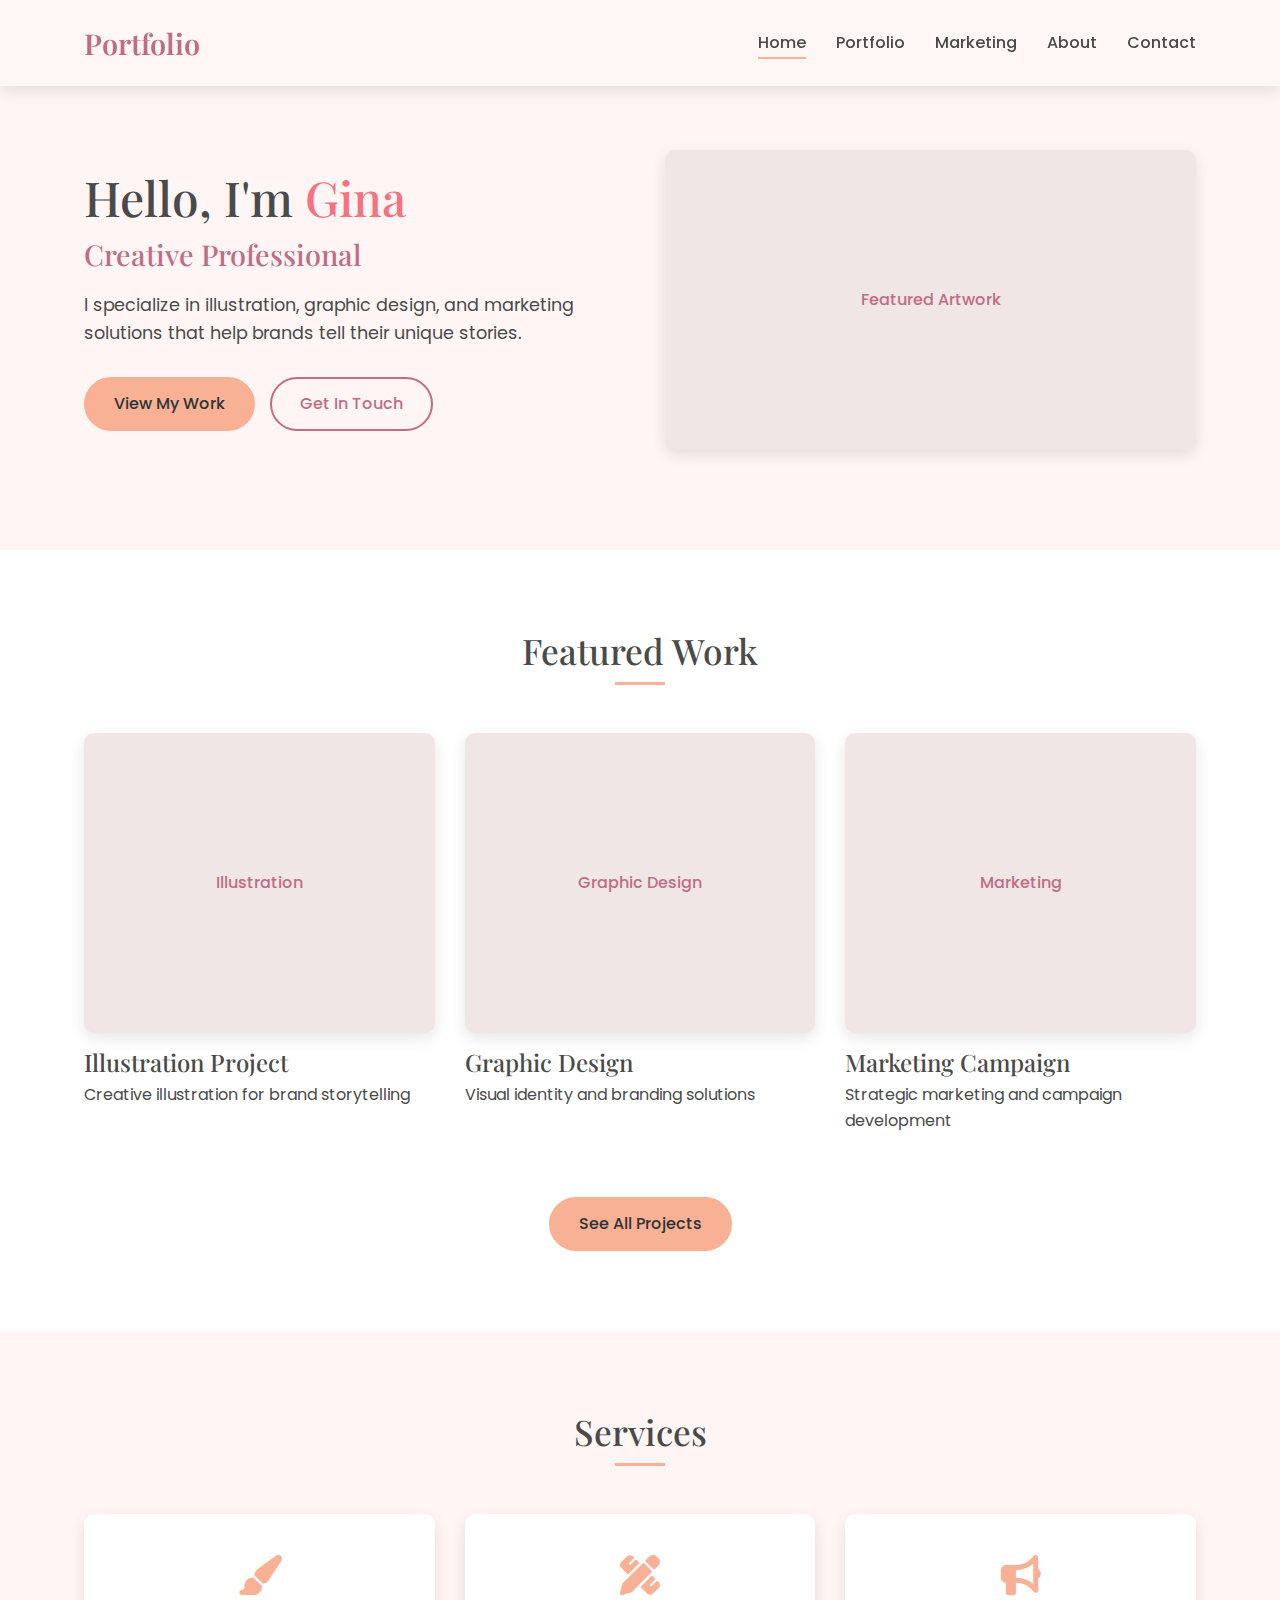
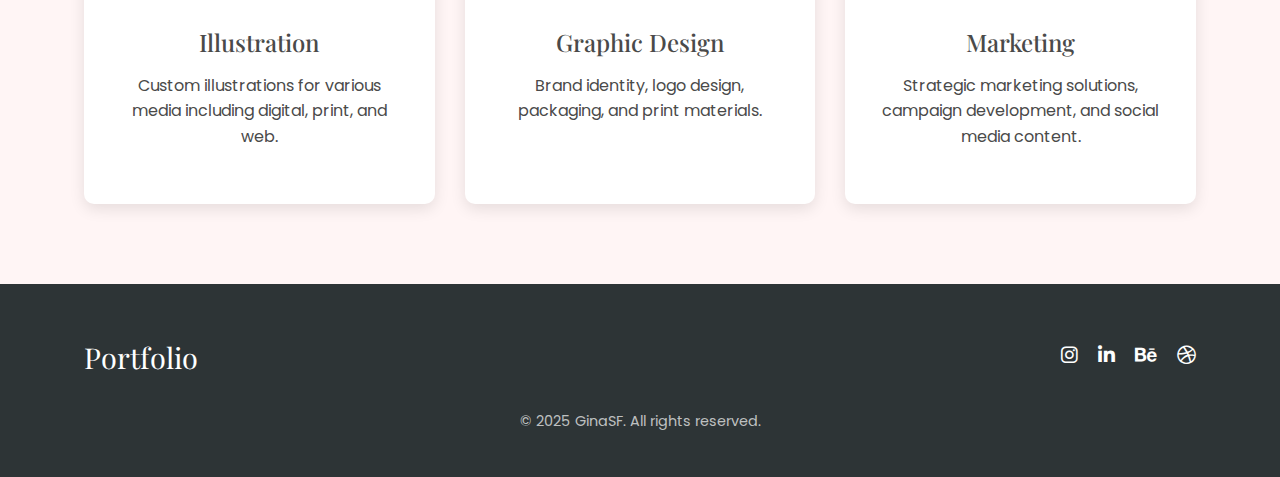
<file: index.html>
<!DOCTYPE html>
<html lang="en">
<head>
    <meta charset="UTF-8">
    <meta name="viewport" content="width=device-width, initial-scale=1.0">
    <title>Creative Portfolio | Home</title>
    <link rel="stylesheet" href="css/styles.css">
    <link rel="preconnect" href="https://fonts.googleapis.com">
    <link rel="preconnect" href="https://fonts.gstatic.com" crossorigin>
    <link href="https://fonts.googleapis.com/css2?family=Poppins:wght@300;400;500;600&family=Playfair+Display:wght@400;500;600&display=swap" rel="stylesheet">
    <link rel="stylesheet" href="https://cdnjs.cloudflare.com/ajax/libs/font-awesome/6.4.0/css/all.min.css">
</head>
<body>
    <header>
        <div class="container">
            <div class="logo">Portfolio</div>
            <nav>
                <ul class="nav-links">
                    <li><a href="index.html" class="active">Home</a></li>
                    <li><a href="portfolio.html">Portfolio</a></li>
                    <li><a href="marketing.html">Marketing</a></li>
                    <li><a href="about.html">About</a></li>
                    <li><a href="contact.html">Contact</a></li>
                </ul>
                <div class="hamburger">
                    <span></span>
                    <span></span>
                    <span></span>
                </div>
            </nav>
        </div>
    </header>

    <main>
        <section class="hero">
            <div class="container">
                <div class="hero-content">
                    <h1>Hello, I'm <span class="highlight">Gina</span></h1>
                    <h2>Creative Professional</h2>
                    <p>I specialize in illustration, graphic design, and marketing solutions that help brands tell their unique stories.</p>
                    <div class="cta-buttons">
                        <a href="portfolio.html" class="btn primary-btn">View My Work</a>
                        <a href="contact.html" class="btn secondary-btn">Get In Touch</a>
                    </div>
                </div>
                <div class="hero-image">
                    <div class="image-placeholder">
                        <!-- Replace with actual hero image -->
                        <div class="placeholder-text">Featured Artwork</div>
                    </div>
                </div>
            </div>
        </section>

        <section class="featured-work">
            <div class="container">
                <h2 class="section-title">Featured Work</h2>
                <div class="work-grid">
                    <div class="work-item">
                        <div class="work-image">
                            <div class="image-placeholder">
                                <!-- Replace with actual project image -->
                                <div class="placeholder-text">Illustration</div>
                            </div>
                        </div>
                        <h3>Illustration Project</h3>
                        <p>Creative illustration for brand storytelling</p>
                    </div>
                    <div class="work-item">
                        <div class="work-image">
                            <div class="image-placeholder">
                                <!-- Replace with actual project image -->
                                <div class="placeholder-text">Graphic Design</div>
                            </div>
                        </div>
                        <h3>Graphic Design</h3>
                        <p>Visual identity and branding solutions</p>
                    </div>
                    <div class="work-item">
                        <div class="work-image">
                            <div class="image-placeholder">
                                <!-- Replace with actual project image -->
                                <div class="placeholder-text">Marketing</div>
                            </div>
                        </div>
                        <h3>Marketing Campaign</h3>
                        <p>Strategic marketing and campaign development</p>
                    </div>
                </div>
                <div class="center-btn">
                    <a href="portfolio.html" class="btn primary-btn">See All Projects</a>
                </div>
            </div>
        </section>

        <section class="services">
            <div class="container">
                <h2 class="section-title">Services</h2>
                <div class="services-grid">
                    <div class="service-item">
                        <div class="service-icon">
                            <i class="fas fa-paint-brush"></i>
                        </div>
                        <h3>Illustration</h3>
                        <p>Custom illustrations for various media including digital, print, and web.</p>
                    </div>
                    <div class="service-item">
                        <div class="service-icon">
                            <i class="fas fa-pencil-ruler"></i>
                        </div>
                        <h3>Graphic Design</h3>
                        <p>Brand identity, logo design, packaging, and print materials.</p>
                    </div>
                    <div class="service-item">
                        <div class="service-icon">
                            <i class="fas fa-bullhorn"></i>
                        </div>
                        <h3>Marketing</h3>
                        <p>Strategic marketing solutions, campaign development, and social media content.</p>
                    </div>
                </div>
            </div>
        </section>
    </main>

    <footer>
        <div class="container">
            <div class="footer-content">
                <div class="footer-logo">Portfolio</div>
                <div class="social-links">
                    <a href="#" aria-label="Instagram"><i class="fab fa-instagram"></i></a>
                    <a href="#" aria-label="LinkedIn"><i class="fab fa-linkedin-in"></i></a>
                    <a href="#" aria-label="Behance"><i class="fab fa-behance"></i></a>
                    <a href="#" aria-label="Dribbble"><i class="fab fa-dribbble"></i></a>
                </div>
            </div>
            <div class="copyright">
                <p>&copy; 2025 GinaSF. All rights reserved.</p>
            </div>
        </div>
    </footer>

    <script src="js/script.js"></script>
</body>
</html>
</file>
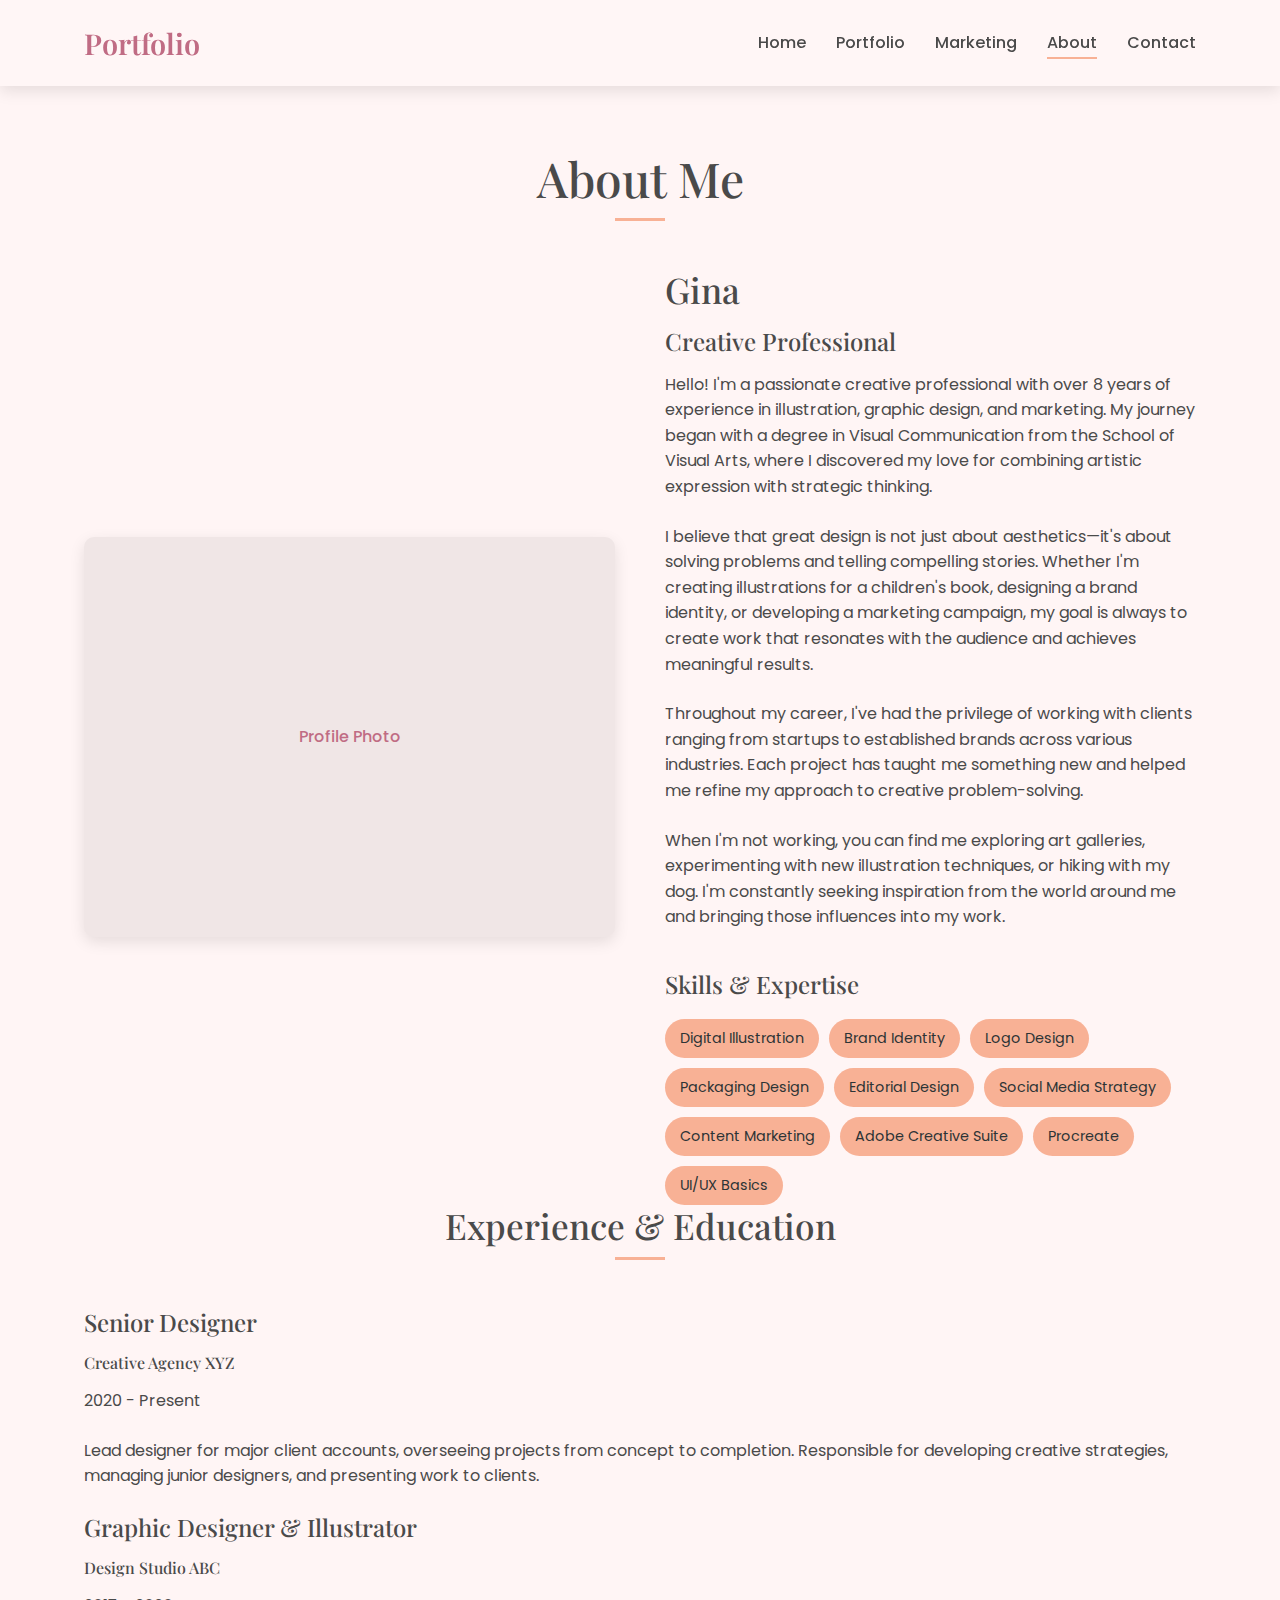
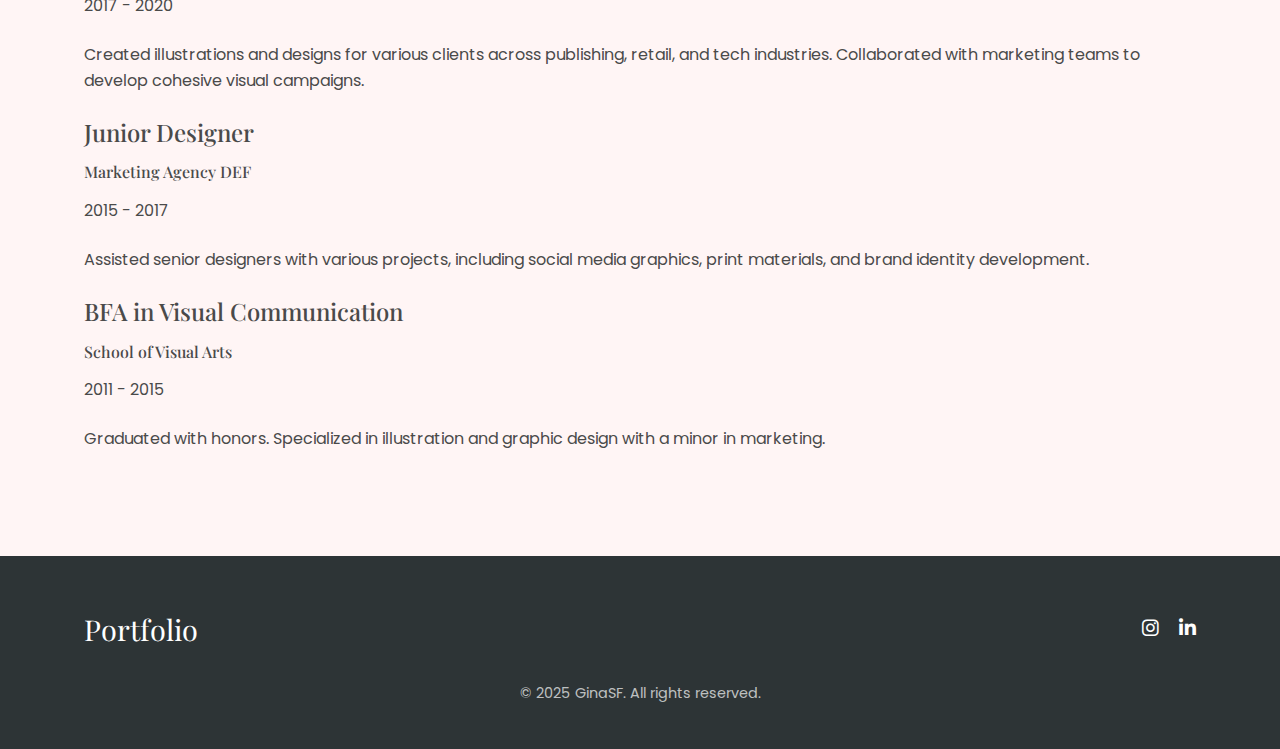
<file: about.html>
<!DOCTYPE html>
<html lang="en">
<head>
    <meta charset="UTF-8">
    <meta name="viewport" content="width=device-width, initial-scale=1.0">
    <title>Creative Portfolio | About</title>
    <link rel="stylesheet" href="css/styles.css">
    <link rel="preconnect" href="https://fonts.googleapis.com">
    <link rel="preconnect" href="https://fonts.gstatic.com" crossorigin>
    <link href="https://fonts.googleapis.com/css2?family=Poppins:wght@300;400;500;600&family=Playfair+Display:wght@400;500;600&display=swap" rel="stylesheet">
    <link rel="stylesheet" href="https://cdnjs.cloudflare.com/ajax/libs/font-awesome/6.4.0/css/all.min.css">
</head>
<body>
    <header>
        <div class="container">
            <div class="logo">Portfolio</div>
            <nav>
                <ul class="nav-links">
                    <li><a href="index.html">Home</a></li>
                    <li><a href="portfolio.html">Portfolio</a></li>
                    <li><a href="marketing.html">Marketing</a></li>
                    <li><a href="about.html" class="active">About</a></li>
                    <li><a href="contact.html">Contact</a></li>
                </ul>
                <div class="hamburger">
                    <span></span>
                    <span></span>
                    <span></span>
                </div>
            </nav>
        </div>
    </header>

    <main>
        <section class="about-section">
            <div class="container">
                <h1 class="section-title">About Me</h1>
                
                <div class="about-content">
                    <div class="about-image">
                        <div class="image-placeholder">
                            <!-- Replace with actual profile photo -->
                            <div class="placeholder-text">Profile Photo</div>
                        </div>
                    </div>
                    
                    <div class="about-text">
                        <h2>Gina</h2>
                        <h3>Creative Professional</h3>
                        
                        <p>Hello! I'm a passionate creative professional with over 8 years of experience in illustration, graphic design, and marketing. My journey began with a degree in Visual Communication from the School of Visual Arts, where I discovered my love for combining artistic expression with strategic thinking.</p>
                        
                        <p>I believe that great design is not just about aesthetics—it's about solving problems and telling compelling stories. Whether I'm creating illustrations for a children's book, designing a brand identity, or developing a marketing campaign, my goal is always to create work that resonates with the audience and achieves meaningful results.</p>
                        
                        <p>Throughout my career, I've had the privilege of working with clients ranging from startups to established brands across various industries. Each project has taught me something new and helped me refine my approach to creative problem-solving.</p>
                        
                        <p>When I'm not working, you can find me exploring art galleries, experimenting with new illustration techniques, or hiking with my dog. I'm constantly seeking inspiration from the world around me and bringing those influences into my work.</p>
                        
                        <div class="skills">
                            <h3>Skills & Expertise</h3>
                            <div class="skill-tags">
                                <span class="skill-tag">Digital Illustration</span>
                                <span class="skill-tag">Brand Identity</span>
                                <span class="skill-tag">Logo Design</span>
                                <span class="skill-tag">Packaging Design</span>
                                <span class="skill-tag">Editorial Design</span>
                                <span class="skill-tag">Social Media Strategy</span>
                                <span class="skill-tag">Content Marketing</span>
                                <span class="skill-tag">Adobe Creative Suite</span>
                                <span class="skill-tag">Procreate</span>
                                <span class="skill-tag">UI/UX Basics</span>
                            </div>
                        </div>
                    </div>
                </div>
                
                <div class="experience">
                    <h2 class="section-title">Experience & Education</h2>
                    
                    <div class="timeline">
                        <div class="timeline-item">
                            <div class="timeline-content">
                                <h3>Senior Designer</h3>
                                <h4>Creative Agency XYZ</h4>
                                <p class="timeline-date">2020 - Present</p>
                                <p>Lead designer for major client accounts, overseeing projects from concept to completion. Responsible for developing creative strategies, managing junior designers, and presenting work to clients.</p>
                            </div>
                        </div>
                        
                        <div class="timeline-item">
                            <div class="timeline-content">
                                <h3>Graphic Designer & Illustrator</h3>
                                <h4>Design Studio ABC</h4>
                                <p class="timeline-date">2017 - 2020</p>
                                <p>Created illustrations and designs for various clients across publishing, retail, and tech industries. Collaborated with marketing teams to develop cohesive visual campaigns.</p>
                            </div>
                        </div>
                        
                        <div class="timeline-item">
                            <div class="timeline-content">
                                <h3>Junior Designer</h3>
                                <h4>Marketing Agency DEF</h4>
                                <p class="timeline-date">2015 - 2017</p>
                                <p>Assisted senior designers with various projects, including social media graphics, print materials, and brand identity development.</p>
                            </div>
                        </div>
                        
                        <div class="timeline-item">
                            <div class="timeline-content">
                                <h3>BFA in Visual Communication</h3>
                                <h4>School of Visual Arts</h4>
                                <p class="timeline-date">2011 - 2015</p>
                                <p>Graduated with honors. Specialized in illustration and graphic design with a minor in marketing.</p>
                            </div>
                        </div>
                    </div>
                </div>
            </div>
        </section>
    </main>

    <footer>
        <div class="container">
            <div class="footer-content">
                <div class="footer-logo">Portfolio</div>
                <div class="social-links">
                    <a href="https://www.linkedin.com/in/gina-fladstad-863026305/" aria-label="Instagram"><i class="fab fa-instagram"></i></a>
                    <a href="https://www.instagram.com/ginasf.art/" aria-label="LinkedIn"><i class="fab fa-linkedin-in"></i></a>
                </div>
            </div>
            <div class="copyright">
                <p>&copy; 2025 GinaSF. All rights reserved.</p>
            </div>
        </div>
    </footer>

    <script src="js/script.js"></script>
</body>
</html>
</file>
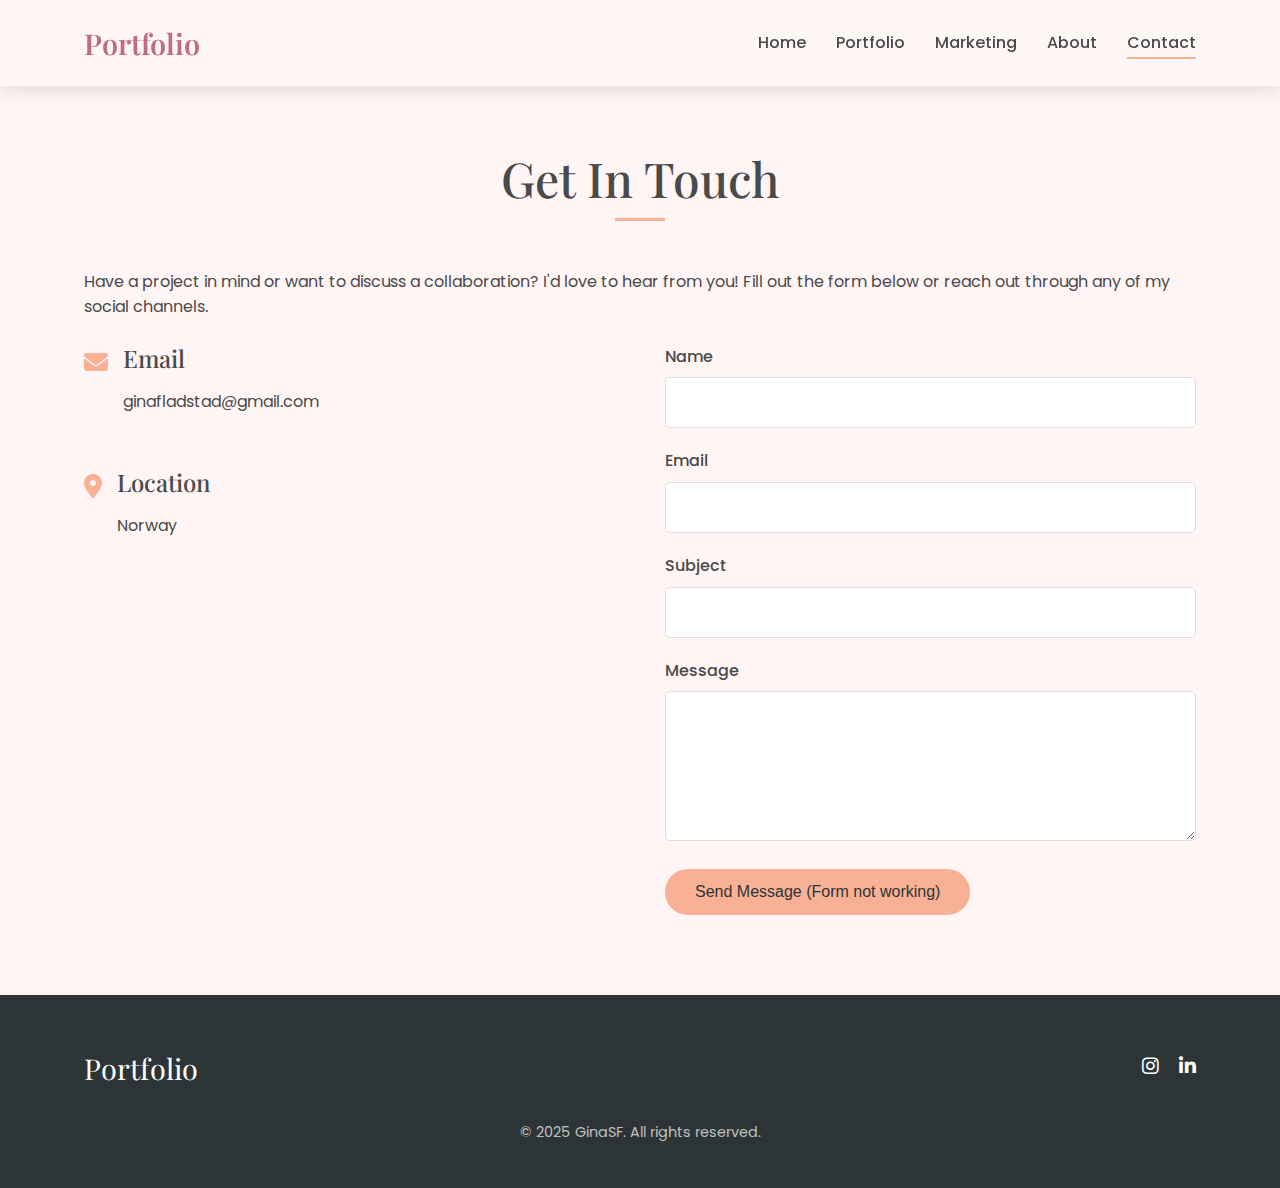
<file: contact.html>
<!DOCTYPE html>
<html lang="en">
<head>
    <meta charset="UTF-8">
    <meta name="viewport" content="width=device-width, initial-scale=1.0">
    <title>Creative Portfolio | Contact</title>
    <link rel="stylesheet" href="css/styles.css">
    <link rel="preconnect" href="https://fonts.googleapis.com">
    <link rel="preconnect" href="https://fonts.gstatic.com" crossorigin>
    <link href="https://fonts.googleapis.com/css2?family=Poppins:wght@300;400;500;600&family=Playfair+Display:wght@400;500;600&display=swap" rel="stylesheet">
    <link rel="stylesheet" href="https://cdnjs.cloudflare.com/ajax/libs/font-awesome/6.4.0/css/all.min.css">
</head>
<body>
    <header>
        <div class="container">
            <div class="logo">Portfolio</div>
            <nav>
                <ul class="nav-links">
                    <li><a href="index.html">Home</a></li>
                    <li><a href="portfolio.html">Portfolio</a></li>
                    <li><a href="marketing.html">Marketing</a></li>
                    <li><a href="about.html">About</a></li>
                    <li><a href="contact.html" class="active">Contact</a></li>
                </ul>
                <div class="hamburger">
                    <span></span>
                    <span></span>
                    <span></span>
                </div>
            </nav>
        </div>
    </header>

    <main>
        <section class="contact-section">
            <div class="container">
                <h1 class="section-title">Get In Touch</h1>
                <p class="section-intro">Have a project in mind or want to discuss a collaboration? I'd love to hear from you! Fill out the form below or reach out through any of my social channels.</p>
                
                <div class="contact-content">
                    <div class="contact-info">
                        <div class="contact-item">
                            <div class="contact-icon">
                                <i class="fas fa-envelope"></i>
                            </div>
                            <div>
                                <h3>Email</h3>
                                <p>ginafladstad@gmail.com</p>
                            </div>
                        </div>
                        
                        <div class="contact-item">
                            <div class="contact-icon">
                                <i class="fas fa-map-marker-alt"></i>
                            </div>
                            <div>
                                <h3>Location</h3>
                                <p>Norway</p>
                            </div>
                        </div>
                    </div>
                    
                    <div class="contact-form">
                        <form id="contact-form">
                            <div class="form-group">
                                <label for="name">Name</label>
                                <input type="text" id="name" name="name" required>
                            </div>
                            
                            <div class="form-group">
                                <label for="email">Email</label>
                                <input type="email" id="email" name="email" required>
                            </div>
                            
                            <div class="form-group">
                                <label for="subject">Subject</label>
                                <input type="text" id="subject" name="subject" required>
                            </div>
                            
                            <div class="form-group">
                                <label for="message">Message</label>
                                <textarea id="message" name="message" required></textarea>
                            </div>
                            
                            <button type="submit" class="btn primary-btn">Send Message (Form not working)</button>
                        </form>
                    </div>
                </div>
            </div>
        </section>
    </main>

    <footer>
        <div class="container">
            <div class="footer-content">
                <div class="footer-logo">Portfolio</div>
                <div class="social-links">
                    <a href="https://www.instagram.com/ginasf.art/" aria-label="Instagram"><i class="fab fa-instagram"></i></a>
                    <a href="https://www.linkedin.com/in/gina-fladstad-863026305/" aria-label="LinkedIn"><i class="fab fa-linkedin-in"></i></a>
                </div>
            </div>
            <div class="copyright">
                <p>&copy; 2025 GinaSF. All rights reserved.</p>
            </div>
        </div>
    </footer>

    <script src="js/script.js"></script>
</body>
</html>
</file>
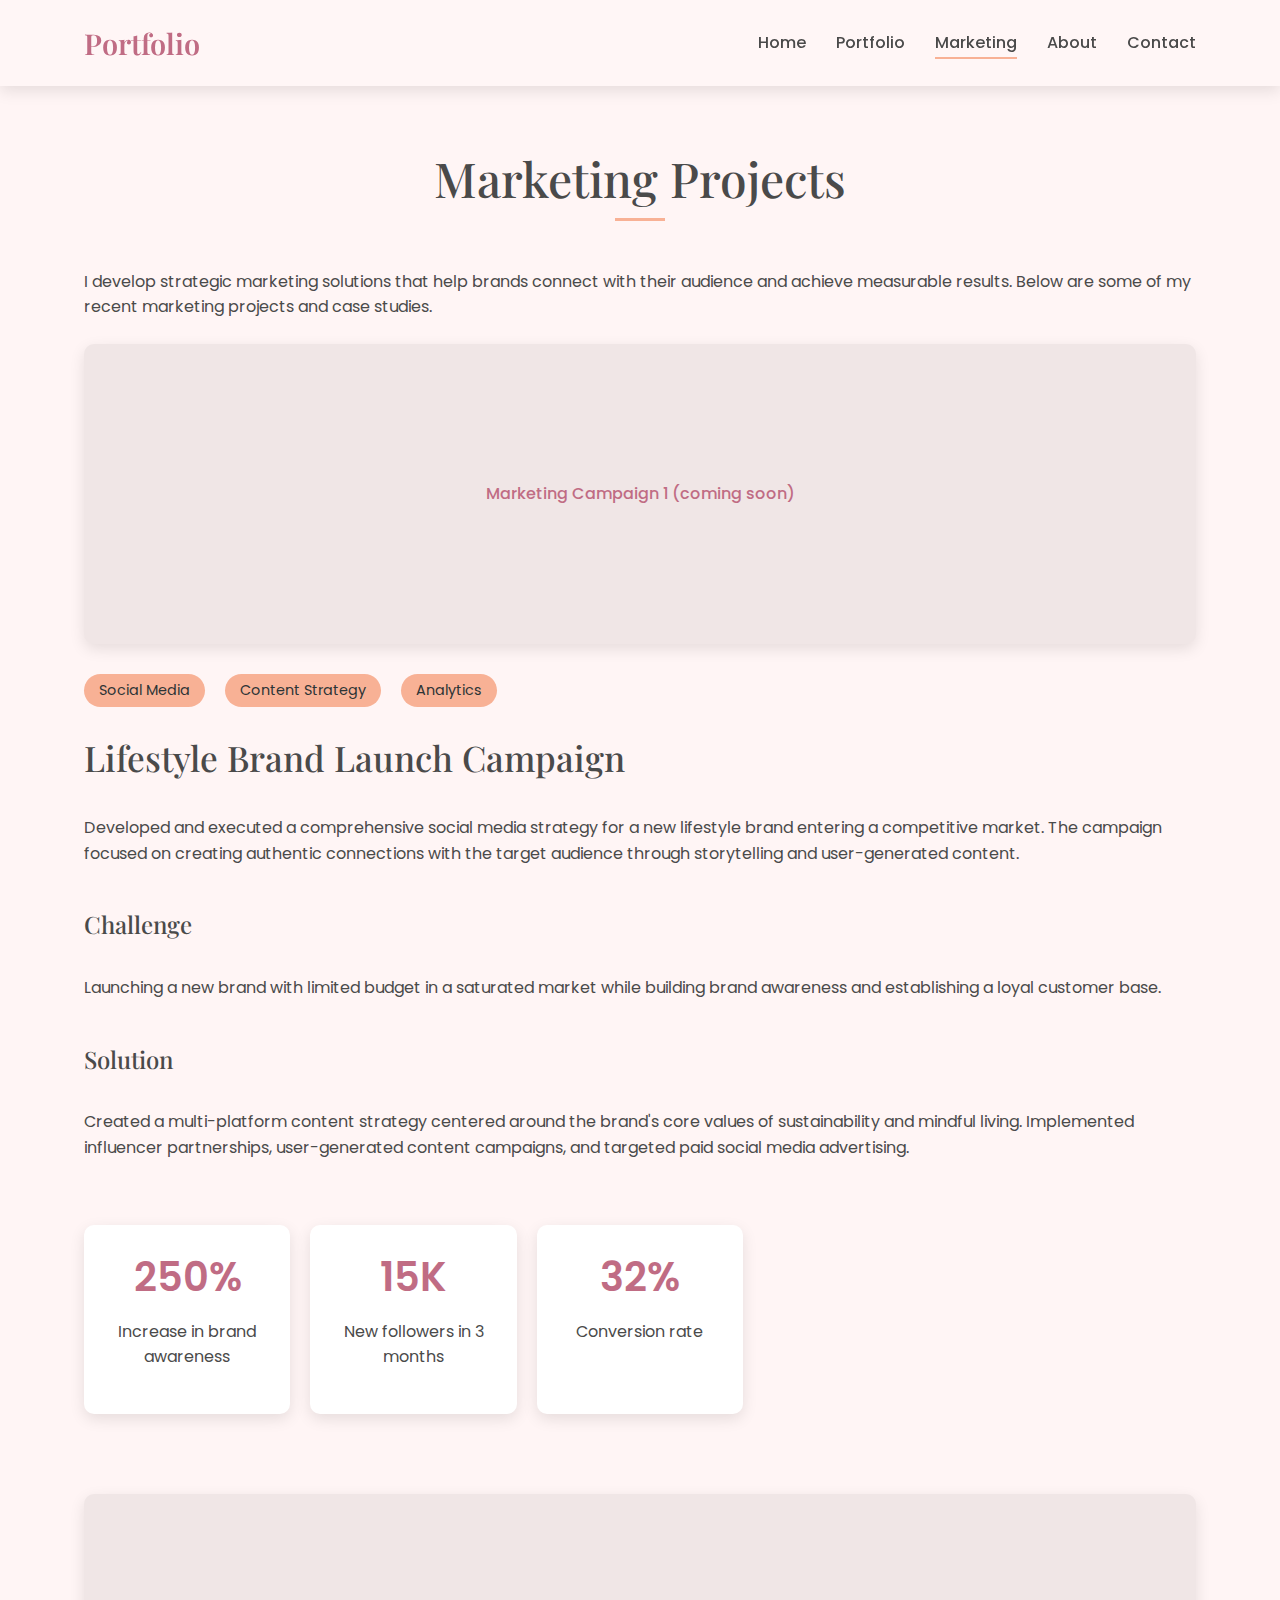
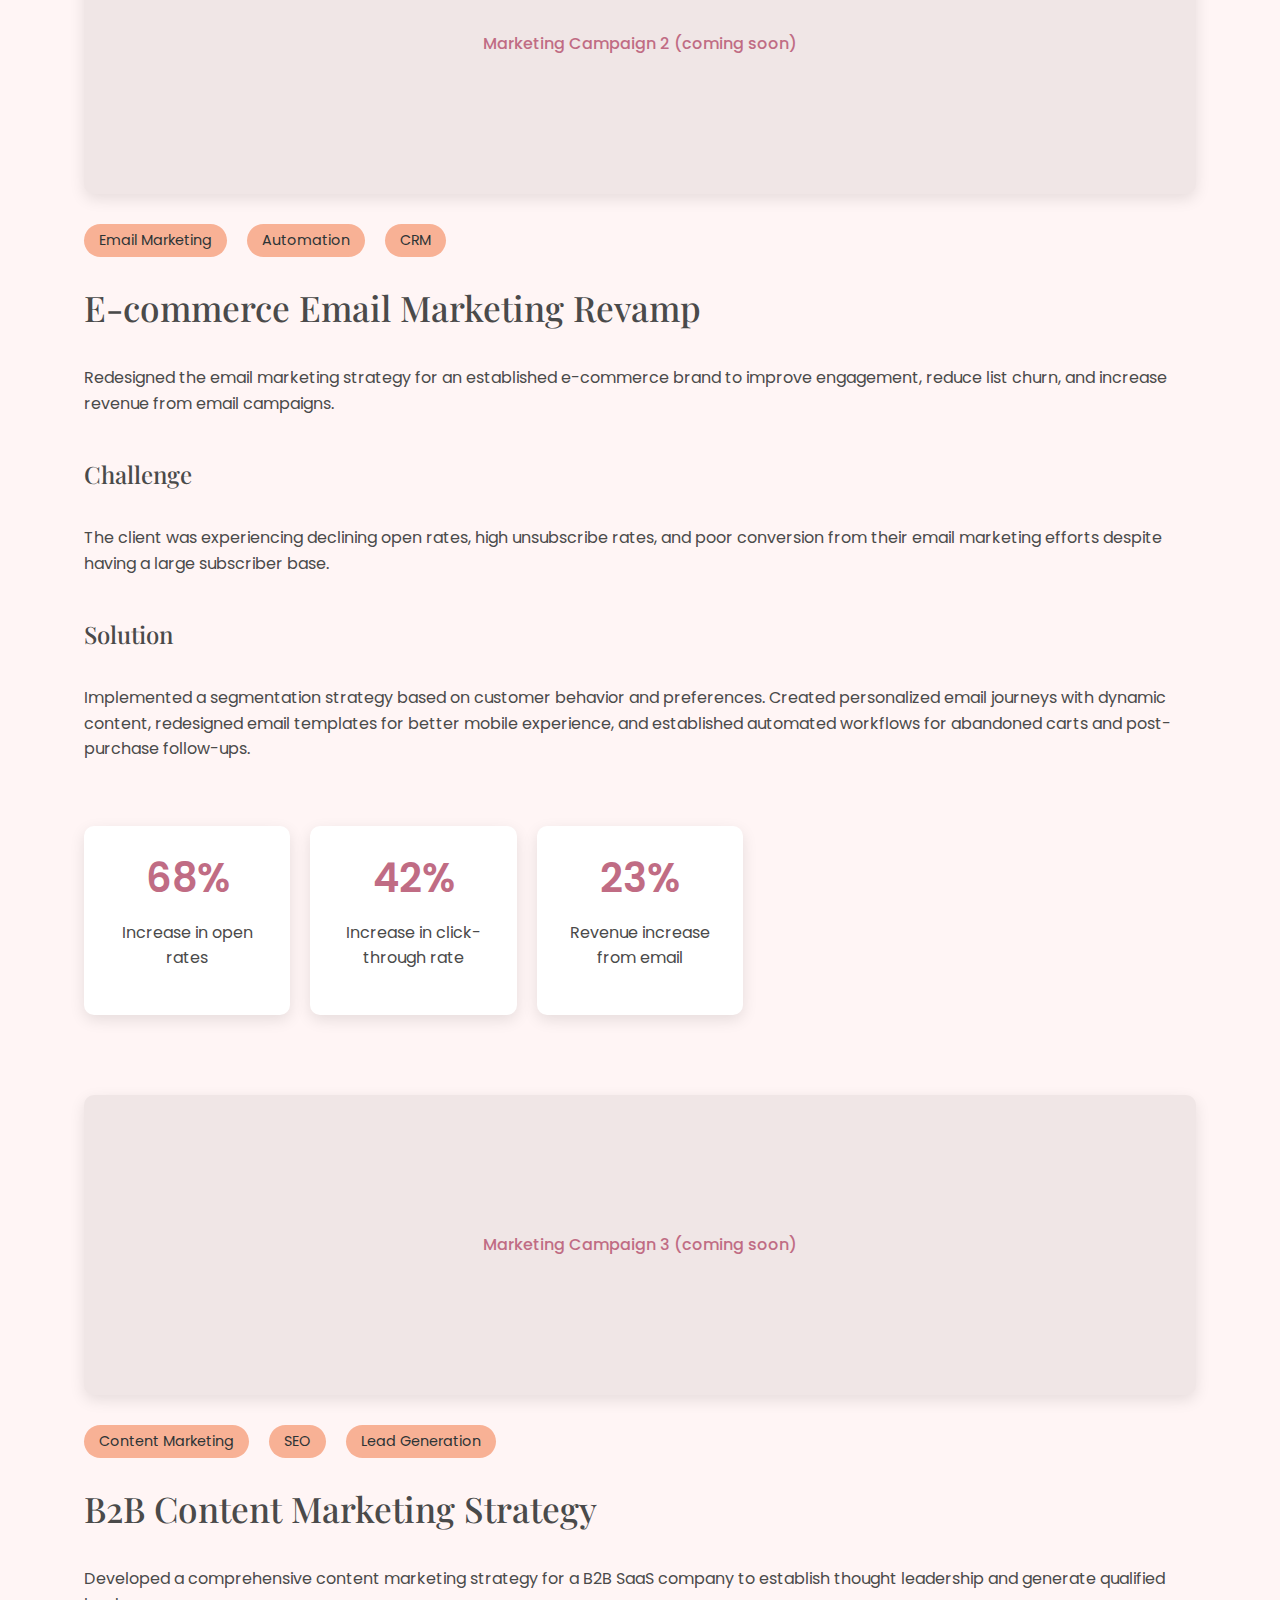
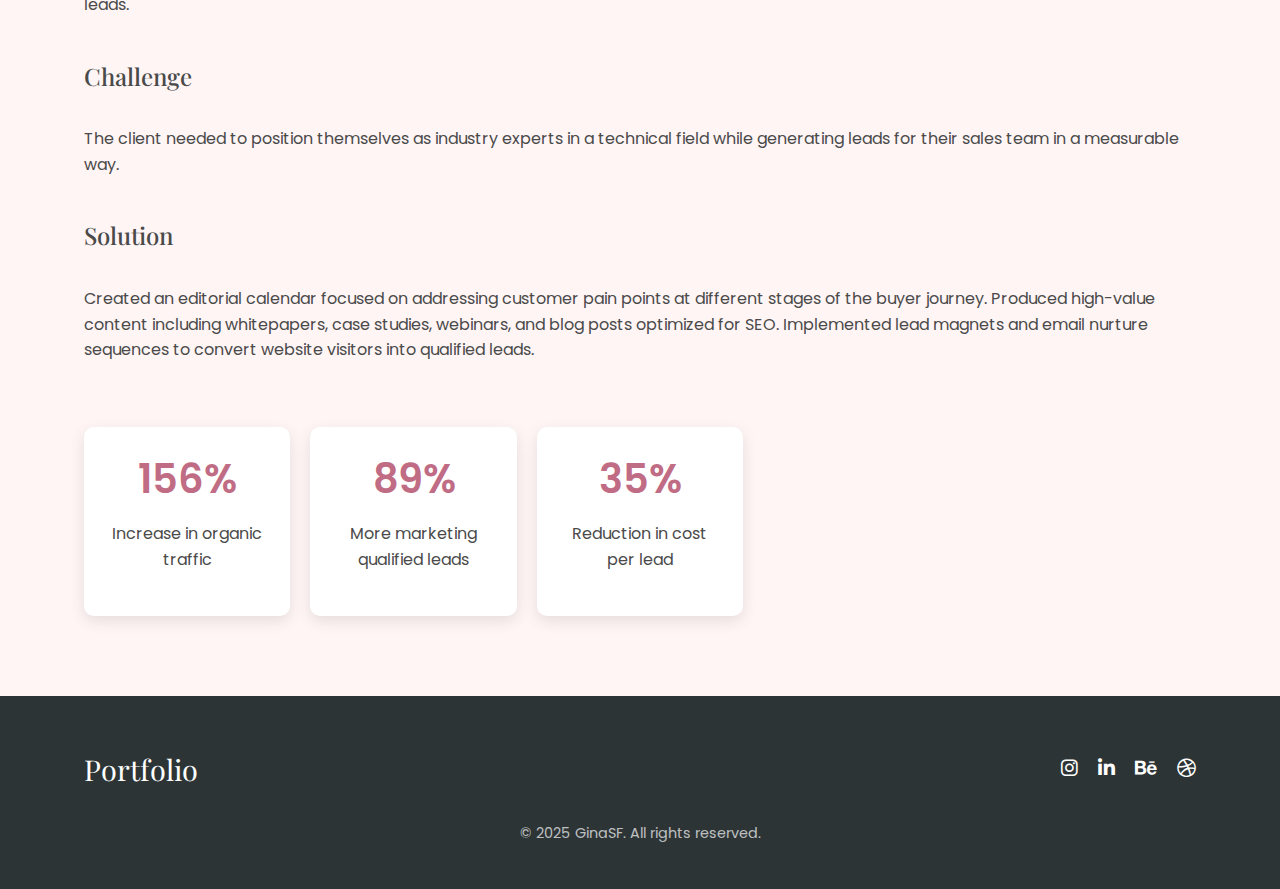
<file: marketing.html>
<!DOCTYPE html>
<html lang="en">
<head>
    <meta charset="UTF-8">
    <meta name="viewport" content="width=device-width, initial-scale=1.0">
    <title>Creative Portfolio | Marketing</title>
    <link rel="stylesheet" href="css/styles.css">
    <link rel="preconnect" href="https://fonts.googleapis.com">
    <link rel="preconnect" href="https://fonts.gstatic.com" crossorigin>
    <link href="https://fonts.googleapis.com/css2?family=Poppins:wght@300;400;500;600&family=Playfair+Display:wght@400;500;600&display=swap" rel="stylesheet">
    <link rel="stylesheet" href="https://cdnjs.cloudflare.com/ajax/libs/font-awesome/6.4.0/css/all.min.css">
</head>
<body>
    <header>
        <div class="container">
            <div class="logo">Portfolio</div>
            <nav>
                <ul class="nav-links">
                    <li><a href="index.html">Home</a></li>
                    <li><a href="portfolio.html">Portfolio</a></li>
                    <li><a href="marketing.html" class="active">Marketing</a></li>
                    <li><a href="about.html">About</a></li>
                    <li><a href="contact.html">Contact</a></li>
                </ul>
                <div class="hamburger">
                    <span></span>
                    <span></span>
                    <span></span>
                </div>
            </nav>
        </div>
    </header>

    <main>
        <section class="case-studies">
            <div class="container">
                <h1 class="section-title">Marketing Projects</h1>
                <p class="section-intro">I develop strategic marketing solutions that help brands connect with their audience and achieve measurable results. Below are some of my recent marketing projects and case studies.</p>
                
                <!-- Case Study 1 -->
                <div class="case-study">
                    <div class="image-placeholder">
                        <!-- Replace with actual project image -->
                        <div class="placeholder-text">Marketing Campaign 1 (coming soon)</div>
                    </div>
                    <div class="case-study-content">
                        <div class="case-meta">
                            <span>Social Media</span>
                            <span>Content Strategy</span>
                            <span>Analytics</span>
                        </div>
                        <h2>Lifestyle Brand Launch Campaign</h2>
                        <p>Developed and executed a comprehensive social media strategy for a new lifestyle brand entering a competitive market. The campaign focused on creating authentic connections with the target audience through storytelling and user-generated content.</p>
                        <h3>Challenge</h3>
                        <p>Launching a new brand with limited budget in a saturated market while building brand awareness and establishing a loyal customer base.</p>
                        <h3>Solution</h3>
                        <p>Created a multi-platform content strategy centered around the brand's core values of sustainability and mindful living. Implemented influencer partnerships, user-generated content campaigns, and targeted paid social media advertising.</p>
                        <div class="case-results">
                            <div class="result-item">
                                <div class="result-number">250%</div>
                                <p>Increase in brand awareness</p>
                            </div>
                            <div class="result-item">
                                <div class="result-number">15K</div>
                                <p>New followers in 3 months</p>
                            </div>
                            <div class="result-item">
                                <div class="result-number">32%</div>
                                <p>Conversion rate</p>
                            </div>
                        </div>
                    </div>
                </div>
                
                <!-- Case Study 2 -->
                <div class="case-study">
                    <div class="image-placeholder">
                        <!-- Replace with actual project image -->
                        <div class="placeholder-text">Marketing Campaign 2 (coming soon)</div>
                    </div>
                    <div class="case-study-content">
                        <div class="case-meta">
                            <span>Email Marketing</span>
                            <span>Automation</span>
                            <span>CRM</span>
                        </div>
                        <h2>E-commerce Email Marketing Revamp</h2>
                        <p>Redesigned the email marketing strategy for an established e-commerce brand to improve engagement, reduce list churn, and increase revenue from email campaigns.</p>
                        <h3>Challenge</h3>
                        <p>The client was experiencing declining open rates, high unsubscribe rates, and poor conversion from their email marketing efforts despite having a large subscriber base.</p>
                        <h3>Solution</h3>
                        <p>Implemented a segmentation strategy based on customer behavior and preferences. Created personalized email journeys with dynamic content, redesigned email templates for better mobile experience, and established automated workflows for abandoned carts and post-purchase follow-ups.</p>
                        <div class="case-results">
                            <div class="result-item">
                                <div class="result-number">68%</div>
                                <p>Increase in open rates</p>
                            </div>
                            <div class="result-item">
                                <div class="result-number">42%</div>
                                <p>Increase in click-through rate</p>
                            </div>
                            <div class="result-item">
                                <div class="result-number">23%</div>
                                <p>Revenue increase from email</p>
                            </div>
                        </div>
                    </div>
                </div>
                
                <!-- Case Study 3 -->
                <div class="case-study">
                    <div class="image-placeholder">
                        <!-- Replace with actual project image -->
                        <div class="placeholder-text">Marketing Campaign 3 (coming soon)</div>
                    </div>
                    <div class="case-study-content">
                        <div class="case-meta">
                            <span>Content Marketing</span>
                            <span>SEO</span>
                            <span>Lead Generation</span>
                        </div>
                        <h2>B2B Content Marketing Strategy</h2>
                        <p>Developed a comprehensive content marketing strategy for a B2B SaaS company to establish thought leadership and generate qualified leads.</p>
                        <h3>Challenge</h3>
                        <p>The client needed to position themselves as industry experts in a technical field while generating leads for their sales team in a measurable way.</p>
                        <h3>Solution</h3>
                        <p>Created an editorial calendar focused on addressing customer pain points at different stages of the buyer journey. Produced high-value content including whitepapers, case studies, webinars, and blog posts optimized for SEO. Implemented lead magnets and email nurture sequences to convert website visitors into qualified leads.</p>
                        <div class="case-results">
                            <div class="result-item">
                                <div class="result-number">156%</div>
                                <p>Increase in organic traffic</p>
                            </div>
                            <div class="result-item">
                                <div class="result-number">89%</div>
                                <p>More marketing qualified leads</p>
                            </div>
                            <div class="result-item">
                                <div class="result-number">35%</div>
                                <p>Reduction in cost per lead</p>
                            </div>
                        </div>
                    </div>
                </div>
            </div>
        </section>
    </main>

    <footer>
        <div class="container">
            <div class="footer-content">
                <div class="footer-logo">Portfolio</div>
                <div class="social-links">
                    <a href="#" aria-label="Instagram"><i class="fab fa-instagram"></i></a>
                    <a href="#" aria-label="LinkedIn"><i class="fab fa-linkedin-in"></i></a>
                    <a href="#" aria-label="Behance"><i class="fab fa-behance"></i></a>
                    <a href="#" aria-label="Dribbble"><i class="fab fa-dribbble"></i></a>
                </div>
            </div>
            <div class="copyright">
                <p>&copy; 2025 GinaSF. All rights reserved.</p>
            </div>
        </div>
    </footer>

    <script src="js/script.js"></script>
</body>
</html>
</file>
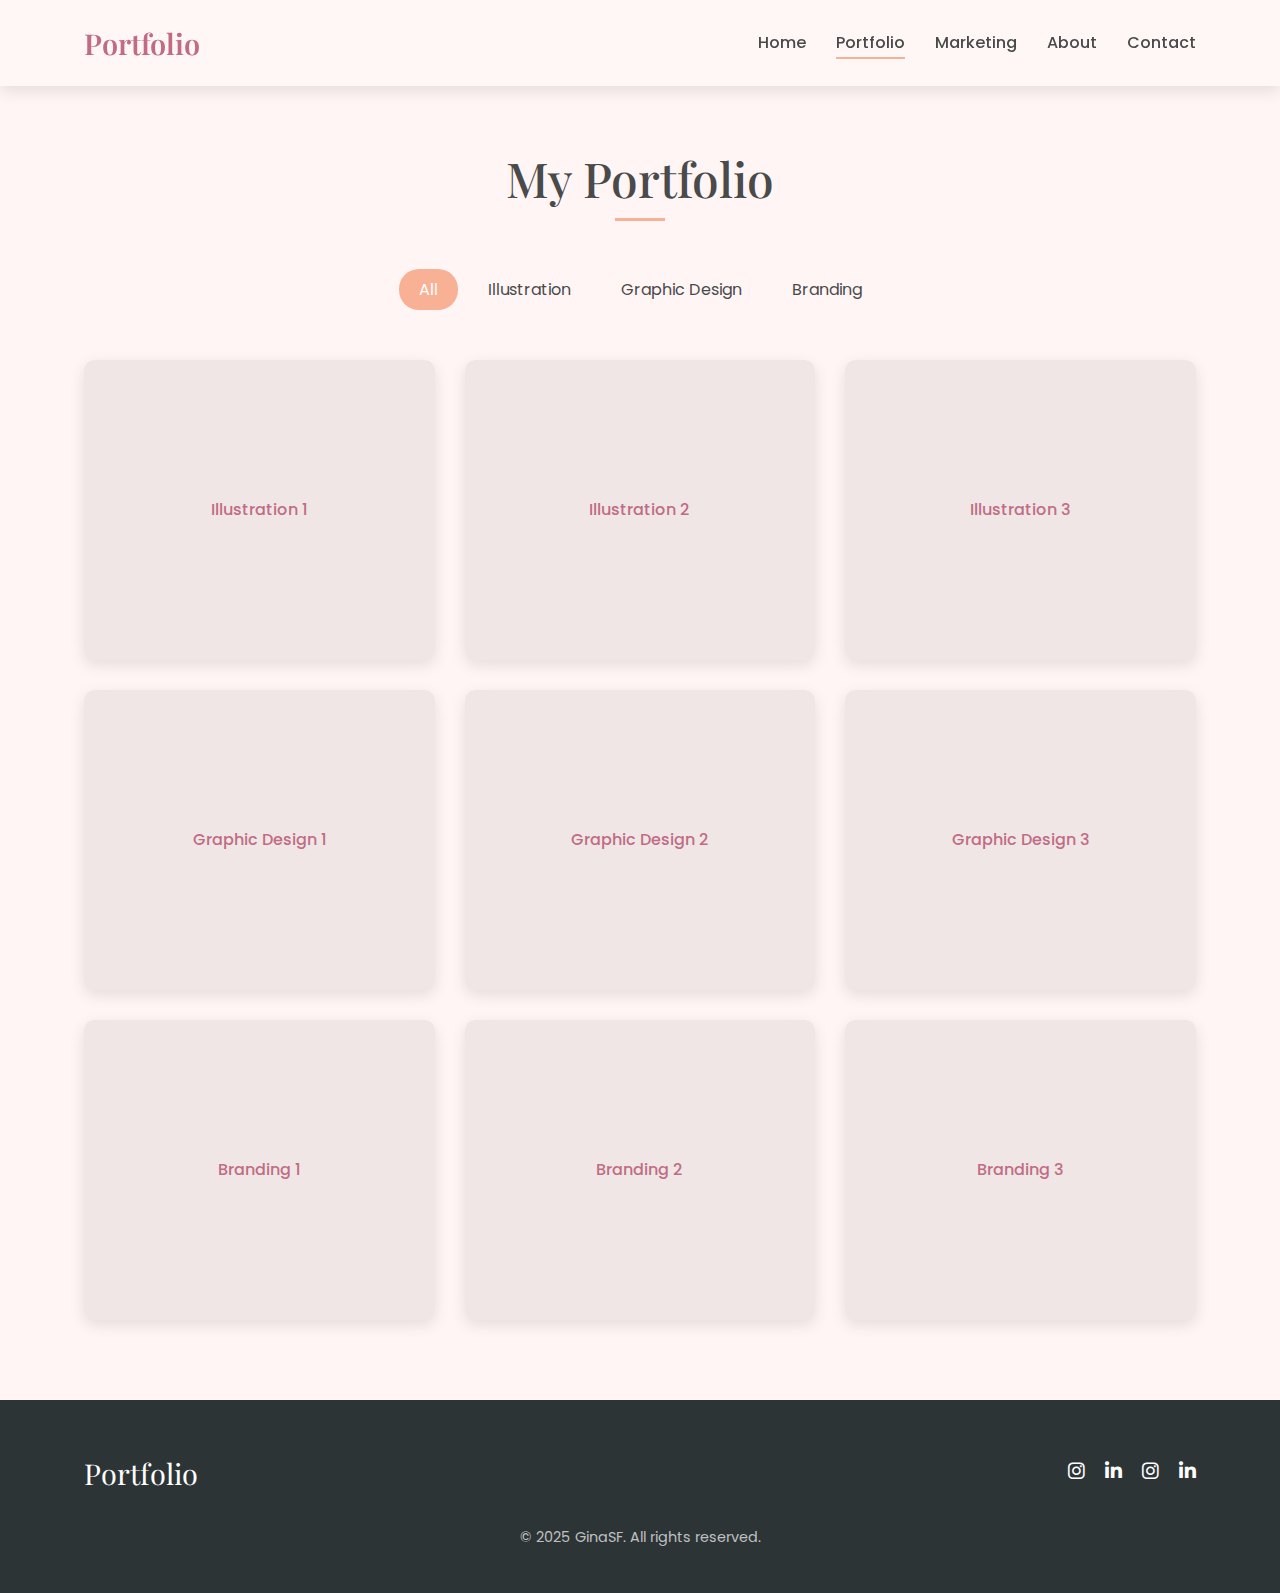
<file: portfolio.html>
<!DOCTYPE html>
<html lang="en">
<head>
    <meta charset="UTF-8">
    <meta name="viewport" content="width=device-width, initial-scale=1.0">
    <title>Creative Portfolio | Work</title>
    <link rel="stylesheet" href="css/styles.css">
    <link rel="preconnect" href="https://fonts.googleapis.com">
    <link rel="preconnect" href="https://fonts.gstatic.com" crossorigin>
    <link href="https://fonts.googleapis.com/css2?family=Poppins:wght@300;400;500;600&family=Playfair+Display:wght@400;500;600&display=swap" rel="stylesheet">
    <link rel="stylesheet" href="https://cdnjs.cloudflare.com/ajax/libs/font-awesome/6.4.0/css/all.min.css">
</head>
<body>
    <header>
        <div class="container">
            <div class="logo">Portfolio</div>
            <nav>
                <ul class="nav-links">
                    <li><a href="index.html">Home</a></li>
                    <li><a href="portfolio.html" class="active">Portfolio</a></li>
                    <li><a href="marketing.html">Marketing</a></li>
                    <li><a href="about.html">About</a></li>
                    <li><a href="contact.html">Contact</a></li>
                </ul>
                <div class="hamburger">
                    <span></span>
                    <span></span>
                    <span></span>
                </div>
            </nav>
        </div>
    </header>

    <main>
        <section class="portfolio-section">
            <div class="container">
                <h1 class="section-title">My Portfolio</h1>
                
                <div class="portfolio-filter">
                    <button class="filter-btn active" data-filter="all">All</button>
                    <button class="filter-btn" data-filter="illustration">Illustration</button>
                    <button class="filter-btn" data-filter="graphic-design">Graphic Design</button>
                    <button class="filter-btn" data-filter="branding">Branding</button>
                </div>
                
                <div class="portfolio-grid">
                    <!-- Illustration Projects -->
                    <div class="portfolio-item illustration">
                        <div class="image-placeholder">
                            <!-- Replace with actual project image -->
                            <div class="placeholder-text">Illustration 1</div>
                        </div>
                        <div class="portfolio-overlay">
                            <h3>Character Design</h3>
                            <p>Custom character illustrations for brand mascot</p>
                            <a href="#" class="view-project">View Details</a>
                        </div>
                    </div>
                    
                    <div class="portfolio-item illustration">
                        <div class="image-placeholder">
                            <!-- Replace with actual project image -->
                            <div class="placeholder-text">Illustration 2</div>
                        </div>
                        <div class="portfolio-overlay">
                            <h3>Editorial Illustration</h3>
                            <p>Magazine cover and feature illustrations</p>
                            <a href="#" class="view-project">View Details</a>
                        </div>
                    </div>
                    
                    <div class="portfolio-item illustration">
                        <div class="image-placeholder">
                            <!-- Replace with actual project image -->
                            <div class="placeholder-text">Illustration 3</div>
                        </div>
                        <div class="portfolio-overlay">
                            <h3>Digital Art Series</h3>
                            <p>Conceptual illustration series for web publication</p>
                            <a href="#" class="view-project">View Details</a>
                        </div>
                    </div>
                    
                    <!-- Graphic Design Projects -->
                    <div class="portfolio-item graphic-design">
                        <div class="image-placeholder">
                            <!-- Replace with actual project image -->
                            <div class="placeholder-text">Graphic Design 1</div>
                        </div>
                        <div class="portfolio-overlay">
                            <h3>Product Packaging</h3>
                            <p>Eco-friendly packaging design for cosmetics brand</p>
                            <a href="#" class="view-project">View Details</a>
                        </div>
                    </div>
                    
                    <div class="portfolio-item graphic-design">
                        <div class="image-placeholder">
                            <!-- Replace with actual project image -->
                            <div class="placeholder-text">Graphic Design 2</div>
                        </div>
                        <div class="portfolio-overlay">
                            <h3>Event Materials</h3>
                            <p>Comprehensive design for annual conference</p>
                            <a href="#" class="view-project">View Details</a>
                        </div>
                    </div>
                    
                    <div class="portfolio-item graphic-design">
                        <div class="image-placeholder">
                            <!-- Replace with actual project image -->
                            <div class="placeholder-text">Graphic Design 3</div>
                        </div>
                        <div class="portfolio-overlay">
                            <h3>Publication Design</h3>
                            <p>Book layout and cover design</p>
                            <a href="#" class="view-project">View Details</a>
                        </div>
                    </div>
                    
                    <!-- Branding Projects -->
                    <div class="portfolio-item branding">
                        <div class="image-placeholder">
                            <!-- Replace with actual project image -->
                            <div class="placeholder-text">Branding 1</div>
                        </div>
                        <div class="portfolio-overlay">
                            <h3>Cafe Rebrand</h3>
                            <p>Complete visual identity for local coffee shop</p>
                            <a href="#" class="view-project">View Details</a>
                        </div>
                    </div>
                    
                    <div class="portfolio-item branding">
                        <div class="image-placeholder">
                            <!-- Replace with actual project image -->
                            <div class="placeholder-text">Branding 2</div>
                        </div>
                        <div class="portfolio-overlay">
                            <h3>Tech Startup Identity</h3>
                            <p>Logo and brand guidelines for tech company</p>
                            <a href="#" class="view-project">View Details</a>
                        </div>
                    </div>
                    
                    <div class="portfolio-item branding">
                        <div class="image-placeholder">
                            <!-- Replace with actual project image -->
                            <div class="placeholder-text">Branding 3</div>
                        </div>
                        <div class="portfolio-overlay">
                            <h3>Nonprofit Rebrand</h3>
                            <p>Refreshed identity for environmental organization</p>
                            <a href="#" class="view-project">View Details</a>
                        </div>
                    </div>
                </div>
            </div>
        </section>
    </main>

    <footer>
        <div class="container">
            <div class="footer-content">
                <div class="footer-logo">Portfolio</div>
                <div class="social-links">
                    <a href="#" aria-label="Instagram"><i class="fab fa-instagram"></i></a>
                    <a href="#" aria-label="LinkedIn"><i class="fab fa-linkedin-in"></i></a>
                    <a href="https://www.linkedin.com/in/gina-fladstad-863026305/" aria-label="Instagram"><i class="fab fa-instagram"></i></a>
                    <a href="https://www.instagram.com/ginasf.art/" aria-label="LinkedIn"><i class="fab fa-linkedin-in"></i></a>
                </div>
            </div>
            <div class="copyright">
                <p>&copy; 2025 GinaSF. All rights reserved.</p>
            </div>
        </div>
    </footer>

    <script src="js/script.js"></script>
</body>
</html>
</file>
<file: css/styles.css>
/* Global Styles */
:root {
    --primary-color: #f8b195; /* Soft coral */
    --secondary-color: #f67280; /* Warm pink */
    --accent-color: #c06c84; /* Mauve */
    --light-color: #fff5f5; /* Off-white */
    --dark-color: #2d3436; /* Dark gray */
    --text-color: #4a4a4a; /* Medium gray for text */
    --shadow: 0 5px 15px rgba(0, 0, 0, 0.1);
    --transition: all 0.3s ease;
}

* {
    margin: 0;
    padding: 0;
    box-sizing: border-box;
}

body {
    font-family: 'Poppins', sans-serif;
    color: var(--text-color);
    background-color: var(--light-color);
    line-height: 1.6;
}

.container {
    width: 90%;
    max-width: 1200px;
    margin: 0 auto;
    padding: 0 20px;
}

h1, h2, h3, h4 {
    font-family: 'Playfair Display', serif;
    font-weight: 500;
    line-height: 1.2;
    margin-bottom: 1rem;
}

h1 {
    font-size: 3rem;
}

h2 {
    font-size: 2.2rem;
}

h3 {
    font-size: 1.5rem;
}

p {
    margin-bottom: 1.5rem;
}

a {
    text-decoration: none;
    color: var(--accent-color);
    transition: var(--transition);
}

a:hover {
    color: var(--secondary-color);
}

img {
    max-width: 100%;
    height: auto;
    display: block;
}

.btn {
    display: inline-block;
    padding: 12px 28px;
    border-radius: 30px;
    font-weight: 500;
    text-align: center;
    cursor: pointer;
    transition: var(--transition);
    font-size: 1rem;
}

.primary-btn {
    background-color: var(--primary-color);
    color: var(--dark-color);
    border: 2px solid var(--primary-color);
}

.primary-btn:hover {
    background-color: transparent;
    color: var(--primary-color);
}

.secondary-btn {
    background-color: transparent;
    color: var(--accent-color);
    border: 2px solid var(--accent-color);
}

.secondary-btn:hover {
    background-color: var(--accent-color);
    color: white;
}

.section-title {
    text-align: center;
    margin-bottom: 3rem;
    position: relative;
}

.section-title:after {
    content: '';
    display: block;
    width: 50px;
    height: 3px;
    background-color: var(--primary-color);
    margin: 10px auto 0;
}

.highlight {
    color: var(--secondary-color);
}

/* Header Styles */
header {
    padding: 20px 0;
    position: fixed;
    width: 100%;
    top: 0;
    z-index: 1000;
    background-color: rgba(255, 245, 245, 0.95);
    box-shadow: var(--shadow);
}

header .container {
    display: flex;
    justify-content: space-between;
    align-items: center;
}

.logo {
    font-family: 'Playfair Display', serif;
    font-size: 1.8rem;
    font-weight: 600;
    color: var(--accent-color);
}

.nav-links {
    display: flex;
    list-style: none;
}

.nav-links li {
    margin-left: 30px;
}

.nav-links a {
    color: var(--text-color);
    font-weight: 500;
    position: relative;
}

.nav-links a:after {
    content: '';
    position: absolute;
    width: 0;
    height: 2px;
    bottom: -5px;
    left: 0;
    background-color: var(--primary-color);
    transition: var(--transition);
}

.nav-links a:hover:after,
.nav-links a.active:after {
    width: 100%;
}

.hamburger {
    display: none;
    cursor: pointer;
}

.hamburger span {
    display: block;
    width: 25px;
    height: 3px;
    background-color: var(--text-color);
    margin: 5px 0;
    transition: var(--transition);
}

/* Hero Section */
.hero {
    padding: 150px 0 100px;
}

.hero .container {
    display: flex;
    align-items: center;
    justify-content: space-between;
}

.hero-content {
    flex: 1;
    padding-right: 50px;
}

.hero-image {
    flex: 1;
}

.hero h1 {
    margin-bottom: 10px;
}

.hero h2 {
    color: var(--accent-color);
    margin-bottom: 20px;
    font-size: 1.8rem;
}

.hero p {
    font-size: 1.1rem;
    margin-bottom: 30px;
    max-width: 500px;
}

.cta-buttons {
    display: flex;
    gap: 15px;
}

/* Image Placeholders */
.image-placeholder {
    background-color: #f0e6e6;
    border-radius: 10px;
    height: 300px;
    display: flex;
    align-items: center;
    justify-content: center;
    color: var(--accent-color);
    font-weight: 500;
    box-shadow: var(--shadow);
    transition: var(--transition);
}

.image-placeholder:hover {
    transform: translateY(-5px);
    box-shadow: 0 10px 20px rgba(0, 0, 0, 0.15);
}

/* Featured Work Section */
.featured-work {
    padding: 80px 0;
    background-color: white;
}

.work-grid {
    display: grid;
    grid-template-columns: repeat(auto-fill, minmax(300px, 1fr));
    gap: 30px;
    margin-bottom: 40px;
}

.work-item h3 {
    margin: 15px 0 5px;
}

.center-btn {
    text-align: center;
}

/* Services Section */
.services {
    padding: 80px 0;
    background-color: var(--light-color);
}

.services-grid {
    display: grid;
    grid-template-columns: repeat(auto-fill, minmax(300px, 1fr));
    gap: 30px;
}

.service-item {
    text-align: center;
    padding: 30px;
    border-radius: 10px;
    background-color: white;
    box-shadow: var(--shadow);
    transition: var(--transition);
}

.service-item:hover {
    transform: translateY(-5px);
    box-shadow: 0 10px 20px rgba(0, 0, 0, 0.15);
}

.service-icon {
    font-size: 2.5rem;
    color: var(--primary-color);
    margin-bottom: 20px;
}

/* Portfolio Page */
.portfolio-section {
    padding: 150px 0 80px;
}

.portfolio-filter {
    display: flex;
    justify-content: center;
    margin-bottom: 40px;
    flex-wrap: wrap;
}

.filter-btn {
    background: none;
    border: none;
    padding: 8px 20px;
    margin: 0 5px 10px;
    cursor: pointer;
    font-family: 'Poppins', sans-serif;
    font-size: 1rem;
    color: var(--text-color);
    transition: var(--transition);
    border-radius: 20px;
}

.filter-btn:hover,
.filter-btn.active {
    background-color: var(--primary-color);
    color: white;
}

.portfolio-grid {
    display: grid;
    grid-template-columns: repeat(auto-fill, minmax(300px, 1fr));
    gap: 30px;
}

.portfolio-item {
    position: relative;
    overflow: hidden;
    border-radius: 10px;
    box-shadow: var(--shadow);
}

.portfolio-overlay {
    position: absolute;
    top: 0;
    left: 0;
    width: 100%;
    height: 100%;
    background-color: rgba(192, 108, 132, 0.9);
    display: flex;
    flex-direction: column;
    justify-content: center;
    align-items: center;
    opacity: 0;
    transition: var(--transition);
    padding: 20px;
    text-align: center;
}

.portfolio-item:hover .portfolio-overlay {
    opacity: 1;
}

.portfolio-overlay h3 {
    color: white;
    margin-bottom: 10px;
}

.portfolio-overlay p {
    color: rgba(255, 255, 255, 0.8);
    margin-bottom: 15px;
}

.view-project {
    color: white;
    border: 2px solid white;
    padding: 8px 20px;
    border-radius: 20px;
    transition: var(--transition);
}

.view-project:hover {
    background-color: white;
    color: var(--accent-color);
}

/* Marketing Page */
.case-studies {
    padding: 150px 0 80px;
}

.case-study {
    margin-bottom: 80px;
    display: flex;
    flex-direction: column;
    gap: 30px;
}

.case-study:last-child {
    margin-bottom: 0;
}

.case-study-content {
    display: flex;
    flex-direction: column;
    gap: 20px;
}

.case-meta {
    display: flex;
    gap: 20px;
    margin-bottom: 10px;
}

.case-meta span {
    background-color: var(--primary-color);
    color: var(--dark-color);
    padding: 5px 15px;
    border-radius: 20px;
    font-size: 0.9rem;
}

.case-results {
    display: grid;
    grid-template-columns: repeat(auto-fill, minmax(200px, 1fr));
    gap: 20px;
    margin-top: 20px;
}

.result-item {
    text-align: center;
    padding: 20px;
    background-color: white;
    border-radius: 10px;
    box-shadow: var(--shadow);
}

.result-number {
    font-size: 2.5rem;
    font-weight: 600;
    color: var(--accent-color);
    margin-bottom: 10px;
}

/* About Page */
.about-section {
    padding: 150px 0 80px;
}

.about-content {
    display: flex;
    gap: 50px;
    align-items: center;
}

.about-text {
    flex: 1;
}

.about-image {
    flex: 1;
}

.about-image .image-placeholder {
    height: 400px;
}

.skills {
    margin-top: 40px;
}

.skills h3 {
    margin-bottom: 20px;
}

.skill-tags {
    display: flex;
    flex-wrap: wrap;
    gap: 10px;
}

.skill-tag {
    background-color: var(--primary-color);
    color: var(--dark-color);
    padding: 8px 15px;
    border-radius: 20px;
    font-size: 0.9rem;
}

/* Contact Page */
.contact-section {
    padding: 150px 0 80px;
}

.contact-content {
    display: flex;
    gap: 50px;
}

.contact-info {
    flex: 1;
}

.contact-form {
    flex: 1;
}

.contact-item {
    margin-bottom: 30px;
    display: flex;
    align-items: flex-start;
    gap: 15px;
}

.contact-icon {
    font-size: 1.5rem;
    color: var(--primary-color);
}

.form-group {
    margin-bottom: 20px;
}

label {
    display: block;
    margin-bottom: 8px;
    font-weight: 500;
}

input,
textarea {
    width: 100%;
    padding: 12px;
    border: 1px solid #ddd;
    border-radius: 5px;
    font-family: 'Poppins', sans-serif;
    font-size: 1rem;
    transition: var(--transition);
}

input:focus,
textarea:focus {
    outline: none;
    border-color: var(--primary-color);
    box-shadow: 0 0 0 2px rgba(248, 177, 149, 0.2);
}

textarea {
    min-height: 150px;
    resize: vertical;
}

/* Footer */
footer {
    background-color: var(--dark-color);
    color: white;
    padding: 50px 0 20px;
}

.footer-content {
    display: flex;
    justify-content: space-between;
    align-items: center;
    margin-bottom: 30px;
}

.footer-logo {
    font-family: 'Playfair Display', serif;
    font-size: 1.8rem;
    color: white;
}

.social-links {
    display: flex;
    gap: 20px;
}

.social-links a {
    color: white;
    font-size: 1.2rem;
    transition: var(--transition);
}

.social-links a:hover {
    color: var(--primary-color);
}

.copyright {
    text-align: center;
    font-size: 0.9rem;
    color: rgba(255, 255, 255, 0.7);
}

/* Responsive Styles */
@media (max-width: 992px) {
    h1 {
        font-size: 2.5rem;
    }
    
    h2 {
        font-size: 2rem;
    }
    
    .hero .container,
    .about-content,
    .contact-content {
        flex-direction: column;
    }
    
    .hero-content,
    .about-text,
    .contact-info {
        padding-right: 0;
        margin-bottom: 40px;
    }
}

@media (max-width: 768px) {
    .nav-links {
        position: fixed;
        top: 80px;
        left: -100%;
        width: 100%;
        height: calc(100vh - 80px);
        background-color: var(--light-color);
        flex-direction: column;
        align-items: center;
        justify-content: center;
        transition: var(--transition);
    }
    
    .nav-links.active {
        left: 0;
    }
    
    .nav-links li {
        margin: 15px 0;
    }
    
    .hamburger {
        display: block;
    }
    
    .hamburger.active span:nth-child(1) {
        transform: rotate(45deg) translate(5px, 5px);
    }
    
    .hamburger.active span:nth-child(2) {
        opacity: 0;
    }
    
    .hamburger.active span:nth-child(3) {
        transform: rotate(-45deg) translate(7px, -6px);
    }
    
    .work-grid,
    .services-grid,
    .portfolio-grid {
        grid-template-columns: 1fr;
    }
    
    .footer-content {
        flex-direction: column;
        gap: 20px;
    }
}

@media (max-width: 576px) {
    h1 {
        font-size: 2rem;
    }
    
    h2 {
        font-size: 1.8rem;
    }
    
    .hero {
        padding: 120px 0 60px;
    }
    
    .cta-buttons {
        flex-direction: column;
        gap: 10px;
    }
    
    .btn {
        width: 100%;
    }
    
    .portfolio-filter {
        flex-direction: column;
        align-items: center;
    }
    
    .filter-btn {
        margin-bottom: 10px;
    }
}
</file>
